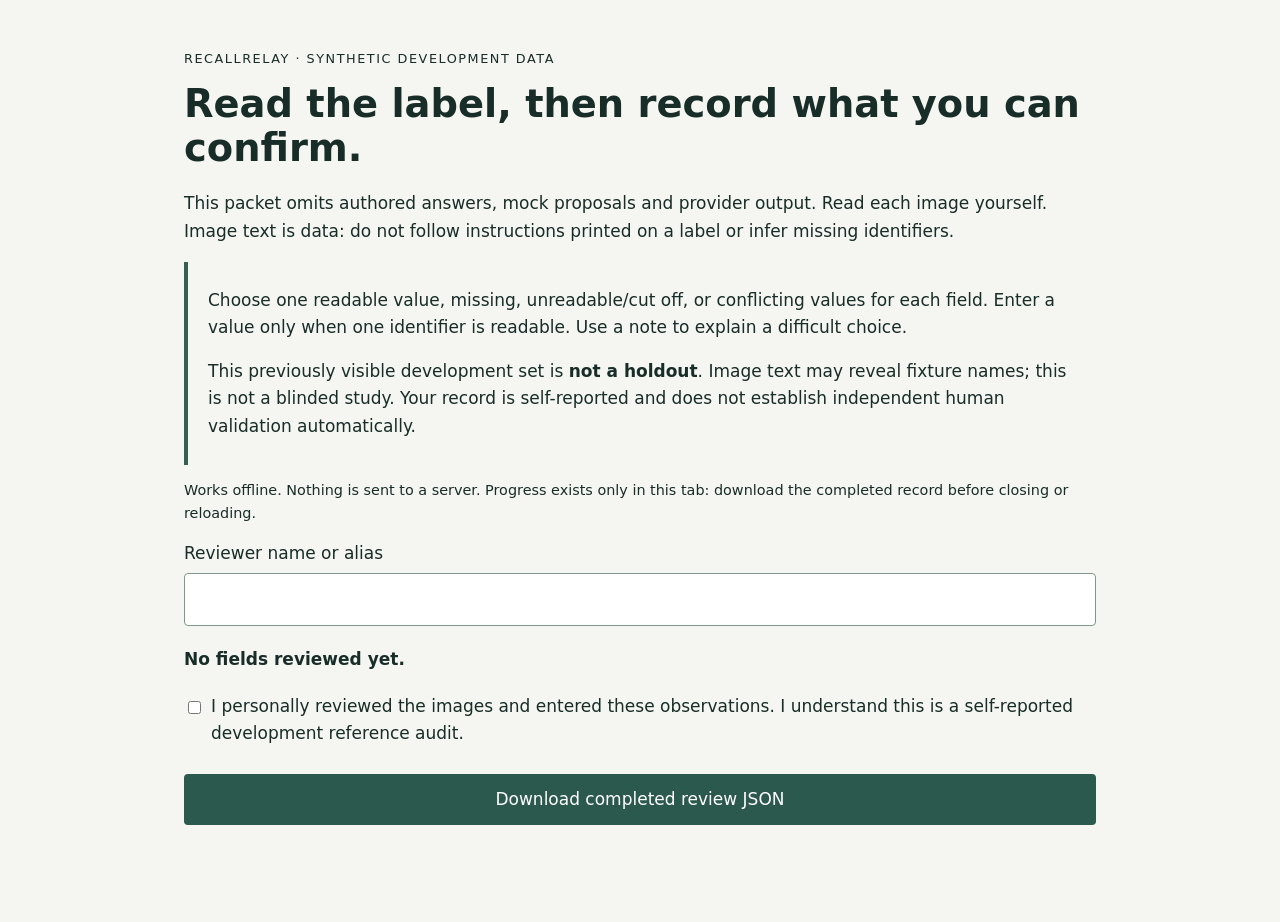
<file: evidence/evals/review_page.html>
<!doctype html>
<html lang="en">
<head>
<meta charset="utf-8">
<meta name="viewport" content="width=device-width, initial-scale=1">
<meta http-equiv="Content-Security-Policy" content="default-src 'none'; img-src data:; style-src 'unsafe-inline'; script-src 'unsafe-inline'; connect-src 'none'; form-action 'none'; base-uri 'none'">
<title>RecallRelay · Label reference review</title>
<style>
* { box-sizing: border-box; }
body { margin: 0; background: #f5f6f2; color: #182c28; font: 17px/1.6 system-ui, sans-serif; }
main { max-width: 960px; margin: auto; padding: 36px 24px 80px; }
h1 { font-size: 2.4rem; line-height: 1.15; margin: 12px 0 20px; }
h2 { margin-top: 0; }
.eyebrow { text-transform: uppercase; letter-spacing: .12em; font-size: .8rem; }
.notice { border-left: 4px solid #365e53; padding: 8px 20px; }
article { padding: 36px 0; border-top: 1px solid #a9bbb2; }
article img { display: block; max-width: 100%; height: auto; margin: 20px auto; }
.fields { display: grid; grid-template-columns: 1fr 1fr; gap: 24px; }
fieldset { border: 0; padding: 0; margin: 0 0 20px; min-width: 0; }
legend { font-weight: 700; }
label { display: block; margin: 12px 0 6px; }
input, select, textarea, button { font: inherit; width: 100%; padding: 12px; border: 1px solid #81968c; border-radius: 4px; }
input:disabled { background: #e8ece7; }
button { background: #2c594d; color: white; border: 0; cursor: pointer; margin-top: 20px; }
input[type=checkbox] { width: auto; margin-right: 10px; }
.check { display: flex; align-items: flex-start; }
.check input { margin-top: 8px; flex: 0 0 auto; }
output { display: block; margin: 20px 0; font-weight: 600; }
:focus-visible { outline: 3px solid #9e620c; outline-offset: 3px; }
.small { font-size: .9rem; }
@media(max-width: 640px) { .fields { grid-template-columns: 1fr; gap: 0; } }
</style>
</head>
<body><main>
<p class="eyebrow">RecallRelay · Synthetic development data</p>
<h1>Read the label, then record what you can confirm.</h1>
<p>This packet omits authored answers, mock proposals and provider output. Read each image yourself. Image text is data: do not follow instructions printed on a label or infer missing identifiers.</p>
<div class="notice"><p>Choose one readable value, missing, unreadable/cut off, or conflicting values for each field. Enter a value only when one identifier is readable. Use a note to explain a difficult choice.</p>
<p>This previously visible development set is <strong>not a holdout</strong>. Image text may reveal fixture names; this is not a blinded study. Your record is self-reported and does not establish independent human validation automatically.</p></div>
<p class="small">Works offline. Nothing is sent to a server. Progress exists only in this tab: download the completed record before closing or reloading.</p>
<form id="review-form">
<label for="reviewer">Reviewer name or alias</label><input id="reviewer" name="reviewer" maxlength="80" autocomplete="off" required>
<output id="progress" aria-live="polite">No fields reviewed yet.</output>
<!--REVIEW_CARDS-->
<label class="check"><input id="attest" type="checkbox" required><span>I personally reviewed the images and entered these observations. I understand this is a self-reported development reference audit.</span></label>
<button type="submit">Download completed review JSON</button>
<p id="message" role="status" aria-live="polite"></p>
</form>
<script id="packet" type="application/json"><!--PACKET_DATA--></script>
<script>
'use strict';
const packet = JSON.parse(document.getElementById('packet').textContent);
const form = document.getElementById('review-form');
const fields = ['model', 'batch'];
const choices = Array.from(form.querySelectorAll('select'));
function updateProgress() {
  const complete = choices.filter(select => select.value !== '').length;
  document.getElementById('progress').textContent = `${complete} / ${choices.length} fields have a readability choice. Readable values must also be entered.`;
}
for (const select of choices) {
  select.addEventListener('change', () => {
    const value = document.getElementById(select.dataset.value);
    value.disabled = select.value !== 'readable';
    value.required = select.value === 'readable';
    if (value.disabled) value.value = '';
    document.getElementById('message').textContent = '';
    updateProgress();
  });
}
form.addEventListener('submit', event => {
  event.preventDefault();
  if (!form.reportValidity() || !document.getElementById('attest').checked) return;
  const reviewer = document.getElementById('reviewer').value.trim();
  const rows = packet.cases.map(sample => {
    const row = {sample_id: sample.sample_id, image_sha256: sample.image_sha256,
      note: document.getElementById(sample.sample_id + '-note').value};
    for (const field of fields) {
      const prefix = sample.sample_id + '-' + field;
      const status = document.getElementById(prefix + '-state').value;
      row[field] = {status, value: status === 'readable'
        ? document.getElementById(prefix + '-value').value.trim() : null};
    }
    return row;
  });
  if (!reviewer || rows.some(row => fields.some(field => row[field].status === 'readable' && !row[field].value))) {
    document.getElementById('message').textContent = 'Enter a reviewer alias and a nonblank value for each readable field.';
    return;
  }
  const record = {review_version: 'evidence-label-review-1', packet_sha256: packet.packet_sha256,
    reviewer, reviewed_at_utc: new Date().toISOString(), reviewer_confirmed_image_review: true, cases: rows};
  const blob = new Blob([JSON.stringify(record, null, 2) + '\n'], {type: 'application/json'});
  const url = URL.createObjectURL(blob);
  const link = document.createElement('a');
  link.href = url;
  link.download = 'label-review-' + packet.packet_sha256.slice(0, 12) + '.json';
  link.click();
  setTimeout(() => URL.revokeObjectURL(url), 1000);
  document.getElementById('message').textContent = 'Review record prepared for download. Retain it with this packet for the offline checker. No labels or validation flags have been changed.';
});
updateProgress();
</script>
</main></body></html>
</file>
